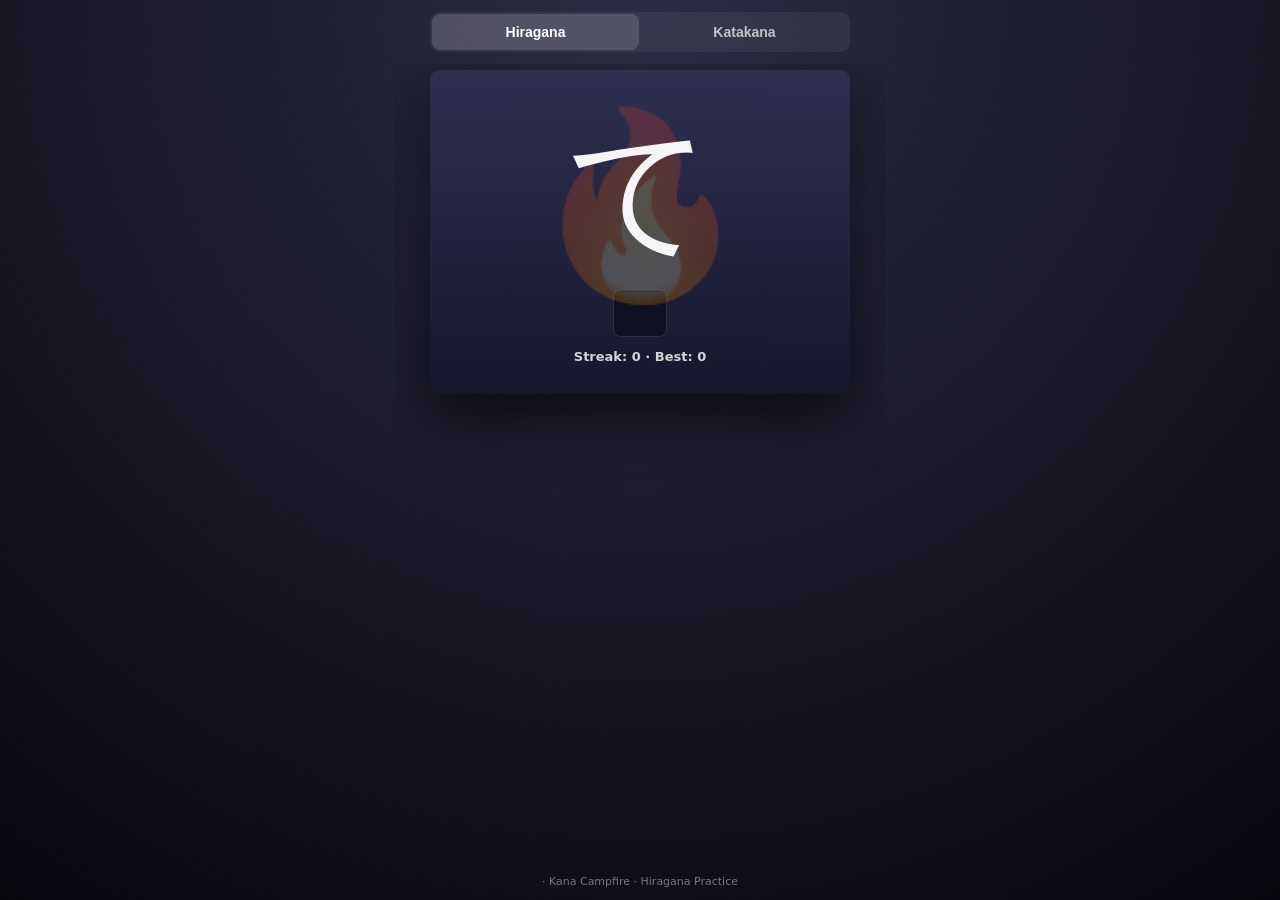
<file: index.html>
<!DOCTYPE html>
<html lang="en">
<head>
  <meta charset="UTF-8" />
  <meta name="viewport" content="width=device-width, initial-scale=1.0, maximum-scale=1.0, user-scalable=no" />
  <title>Kana Campfire</title>

  <style>
    :root {
      --safe-bottom: env(safe-area-inset-bottom);
    }

    * { box-sizing: border-box; }

    body {
      margin: 0;
      font-family: system-ui, -apple-system, BlinkMacSystemFont, sans-serif;
      background: radial-gradient(circle at top, #2b2b45, #08080f);
      color: #f5f5f7;
      min-height: 100dvh;
      overflow-x: hidden;
    }

    .app {
      min-height: 100dvh;
      display: flex;
      flex-direction: column;
      justify-content: flex-start;
      gap: 12px;
      padding: 12px 14px calc(12px + var(--safe-bottom));
    }

    /* Top bar */
    .top-bar {
      display: grid;
      grid-template-columns: 1fr 1fr;
      gap: 2px;
      width: 100%;
      max-width: 420px;
      margin: 0 auto;
      background: rgba(255,255,255,0.06);
      border-radius: 10px;
      padding: 2px;
    }

    .top-bar button {
      background: transparent;
      color: rgba(255,255,255,0.7);
      border: none;
      padding: 10px 6px;
      border-radius: 8px;
      font-size: 14px;
      font-weight: 600;
      white-space: nowrap;
      overflow: hidden;
      text-overflow: ellipsis;
      transition: background .2s ease, color .2s ease;
    }

    .top-bar button.active {
      background: rgba(255,255,255,0.14);
      color: #fff;
    }

    /* Arena */
    .arena {
      flex: 1;
      display: flex;
      align-items: flex-start;
      justify-content: center;
      overflow-y: auto;
      padding-top: 6px;
    }

    /* Card */
    .card {
      width: 100%;
      max-width: 420px;
      background: linear-gradient(180deg, #2f3050, #16162d);
      border-radius: 10px;
      padding: 28px 16px 24px;
      text-align: center;
      position: relative;
      overflow: hidden;
      box-shadow: 0 20px 60px rgba(0,0,0,0.6);
    }

    /* Status */
    .combo {
      position: absolute;
      top: 12px;
      right: 14px;
      font-size: 13px;
      opacity: 0;
      transform: scale(.9);
      transition: opacity .25s, transform .25s;
      color: #9dffb3;
      z-index: 5;
    }

    .combo.active { opacity: 1; transform: scale(1.25); }

    .boss {
      position: absolute;
      top: 12px;
      left: 14px;
      font-size: 12px;
      color: #ff7c7c;
      opacity: 0;
      transition: opacity .3s;
      z-index: 5;
    }

    .boss.active { opacity: 1; }

    /* Flame */
    .flame-bg {
      position: absolute;
      top: 42%;
      left: 50%;
      transform: translate(-50%, -50%);
      font-size: 180px;
      opacity: 0.22;
      pointer-events: none;
      z-index: 1;
      animation: flameIdle 2.4s ease-in-out infinite;
    }

    @keyframes flameIdle {
      0% { transform: translate(-50%, -50%) scale(1); opacity: 0.18; }
      50% { transform: translate(-50%, -50%) scale(1.1); opacity: 0.3; }
      100% { transform: translate(-50%, -50%) scale(1); opacity: 0.18; }
    }

    @keyframes flamePulse {
      0% { transform: translate(-50%, -50%) scale(1); }
      35% { transform: translate(-50%, -50%) scale(1.4); }
      100% { transform: translate(-50%, -50%) scale(1); }
    }

    .flame-pulse { animation: flamePulse 0.28s ease-out; }

    /* Kana */
    .kana {
      font-size: min(42vw, 120px);
      margin-bottom: 10px;
      position: relative;
      z-index: 4;
      transition: transform .15s ease;
    }

    .kana.pop { transform: scale(1.12); }

    /* Hint */
    .hint {
      position: absolute;
      inset: 0;
      display: flex;
      align-items: center;
      justify-content: center;
      font-size: min(24vw, 68px);
      opacity: 0;
      pointer-events: none;
      z-index: 3;
    }

    .hint.red { color: rgba(255, 90, 90, 0.65); }
    .hint.green { color: rgba(140, 255, 180, 0.55); }

    @keyframes hintFade {
      0% { opacity: 0; transform: scale(.8) translateY(18px); }
      30% { opacity: .6; transform: scale(1.15) translateY(0); }
      80% { opacity: .5; }
      100% { opacity: 0; transform: scale(1.2) translateY(-14px); }
    }

    /* Input */
    .input-zone {
      margin-top: 10px;
      display: flex;
      justify-content: center;
    }

    input {
      width: 4ch;
      padding: 10px 12px;
      border-radius: 8px;
      border: none;
      font-size: 22px;
      text-align: center;
      background: #0f1024;
      color: #fff;
      outline: none;
      box-shadow: inset 0 0 0 1px rgba(255,255,255,0.12);
    }

    .streak {
      margin-top: 12px;
      font-size: 13px;
      font-weight: 600;
      opacity: .85;
    }

    footer {
      text-align: center;
      opacity: .45;
      font-size: 11px;
    }

    .keyboard-open footer { display: none; }

    .shake { animation: shake .22s linear; }

    @keyframes shake {
      0% { transform: translateX(0); }
      25% { transform: translateX(-6px); }
      50% { transform: translateX(6px); }
      75% { transform: translateX(-4px); }
      100% { transform: translateX(0); }
    }

    /* Desktop polish */
    @media (min-width: 768px) {
      .app {
        max-width: 520px;
        margin: 0 auto;
      }

      .card {
        padding: 36px 24px 30px;
      }

      .kana {
        font-size: 128px;
      }

      input {
        font-size: 24px;
      }
    }
  </style>
</head>
<body>
  <div class="app">

    <div class="top-bar">
      <button id="hiraganaBtn" class="active">Hiragana</button>
      <button id="katakanaBtn">Katakana</button>
    </div>

    <div class="arena">
      <div class="card" id="card">
        <div class="combo" id="combo"></div>
        <div class="boss" id="boss">BOSS</div>
        <div class="flame-bg" id="flameBg">🔥</div>
        <div class="kana" id="kana">あ</div>
        <div class="hint" id="hint"></div>

        <div class="input-zone">
          <input id="answer" autocomplete="off" autocorrect="off" autocapitalize="none" spellcheck="false" inputmode="latin" maxlength="3" />
        </div>

        <div class="streak">Streak: <span id="streak">0</span> · Best: <span id="best">0</span></div>
      </div>
    </div>

    <footer id="footer">· Kana Campfire · Hiragana Practice</footer>
  </div>

  <script>
    const hiraganaCards = [
      { k:'あ', r:'a' },{ k:'い', r:'i' },{ k:'う', r:'u' },{ k:'え', r:'e' },{ k:'お', r:'o' },
      { k:'か', r:'ka' },{ k:'き', r:'ki' },{ k:'く', r:'ku' },{ k:'け', r:'ke' },{ k:'こ', r:'ko' },
      { k:'さ', r:'sa' },{ k:'し', r:'shi' },{ k:'す', r:'su' },{ k:'せ', r:'se' },{ k:'そ', r:'so' },
      { k:'た', r:'ta' },{ k:'ち', r:'chi' },{ k:'つ', r:'tsu' },{ k:'て', r:'te' },{ k:'と', r:'to' },
      { k:'な', r:'na' },{ k:'に', r:'ni' },{ k:'ぬ', r:'nu' },{ k:'ね', r:'ne' },{ k:'の', r:'no' },
      { k:'は', r:'ha' },{ k:'ひ', r:'hi' },{ k:'ふ', r:'fu' },{ k:'へ', r:'he' },{ k:'ほ', r:'ho' },
      { k:'ま', r:'ma' },{ k:'み', r:'mi' },{ k:'む', r:'mu' },{ k:'め', r:'me' },{ k:'も', r:'mo' },
      { k:'や', r:'ya' },{ k:'ゆ', r:'yu' },{ k:'よ', r:'yo' },
      { k:'ら', r:'ra' },{ k:'り', r:'ri' },{ k:'る', r:'ru' },{ k:'れ', r:'re' },{ k:'ろ', r:'ro' },
      { k:'わ', r:'wa' },{ k:'を', r:'wo' },{ k:'ん', r:'n' }
    ];

    const katakanaCards = hiraganaCards.map(c => ({ k: String.fromCharCode(c.k.charCodeAt(0) + 0x60), r: c.r }));

    let deck = hiraganaCards;
    let current = null;
    let streak = 0;
    let best = Number(localStorage.getItem('bestStreak') || 0);

    const kanaEl = document.getElementById('kana');
    const input = document.getElementById('answer');
    const streakEl = document.getElementById('streak');
    const bestEl = document.getElementById('best');
    const flame = document.getElementById('flameBg');
    const hint = document.getElementById('hint');
    const comboEl = document.getElementById('combo');
    const bossEl = document.getElementById('boss');
    const card = document.getElementById('card');

    bestEl.textContent = best;

    function pickCard() {
      current = deck[Math.floor(Math.random() * deck.length)];
      kanaEl.textContent = current.k;
      kanaEl.classList.remove('pop');
      void kanaEl.offsetWidth;
      kanaEl.classList.add('pop');
      input.value = '';
      input.focus();
    }

    function pulse() {
      flame.classList.remove('flame-pulse');
      void flame.offsetWidth;
      flame.classList.add('flame-pulse');
    }

    flame.addEventListener('animationend', e => {
      if (e.animationName === 'flamePulse') flame.classList.remove('flame-pulse');
    });

    function showHint(text, color) {
      hint.textContent = text;
      hint.className = 'hint ' + color;
      hint.style.animation = 'none';
      void hint.offsetHeight;
      hint.style.animation = 'hintFade 1.1s cubic-bezier(.15,.9,.2,1)';
    }

    function updateCombo() {
      if (streak >= 3) {
        comboEl.textContent = 'Combo x' + streak;
        comboEl.classList.add('active');
      } else comboEl.classList.remove('active');

      if (streak >= 20) bossEl.classList.add('active');
      else bossEl.classList.remove('active');
    }

    input.addEventListener('keydown', e => {
      if (e.key !== 'Enter') return;
      const val = input.value.trim().toLowerCase();

      if (val === current.r) {
        streak++;
        pulse();
        showHint(current.r, 'green');
      } else {
        streak = 0;
        showHint(current.r, 'red');
        card.classList.add('shake');
        setTimeout(() => card.classList.remove('shake'), 220);
      }

      if (streak > best) {
        best = streak;
        localStorage.setItem('bestStreak', best);
        bestEl.textContent = best;
      }

      streakEl.textContent = streak;
      updateCombo();
      pickCard();
    });

    document.getElementById('hiraganaBtn').onclick = () => {
      deck = hiraganaCards;
      document.getElementById('footer').textContent = '· Kana Campfire · Hiragana Practice';
      document.getElementById('hiraganaBtn').classList.add('active');
      document.getElementById('katakanaBtn').classList.remove('active');
      streak = 0; streakEl.textContent = 0; updateCombo(); pickCard();
    };

    document.getElementById('katakanaBtn').onclick = () => {
      deck = katakanaCards;
      document.getElementById('footer').textContent = '· Kana Campfire · Katakana Practice';
      document.getElementById('katakanaBtn').classList.add('active');
      document.getElementById('hiraganaBtn').classList.remove('active');
      streak = 0; streakEl.textContent = 0; updateCombo(); pickCard();
    };

    // Keyboard handling
    if (window.visualViewport) {
      visualViewport.addEventListener('resize', () => {
        const keyboardOpen = visualViewport.height < window.innerHeight - 100;
        document.body.classList.toggle('keyboard-open', keyboardOpen);
        const bottom = keyboardOpen
          ? (window.innerHeight - visualViewport.height) + 'px'
          : 'env(safe-area-inset-bottom)';
        document.documentElement.style.setProperty('--safe-bottom', bottom);
      });
    }

    pickCard();
  </script>
</body>
</html>
</file>
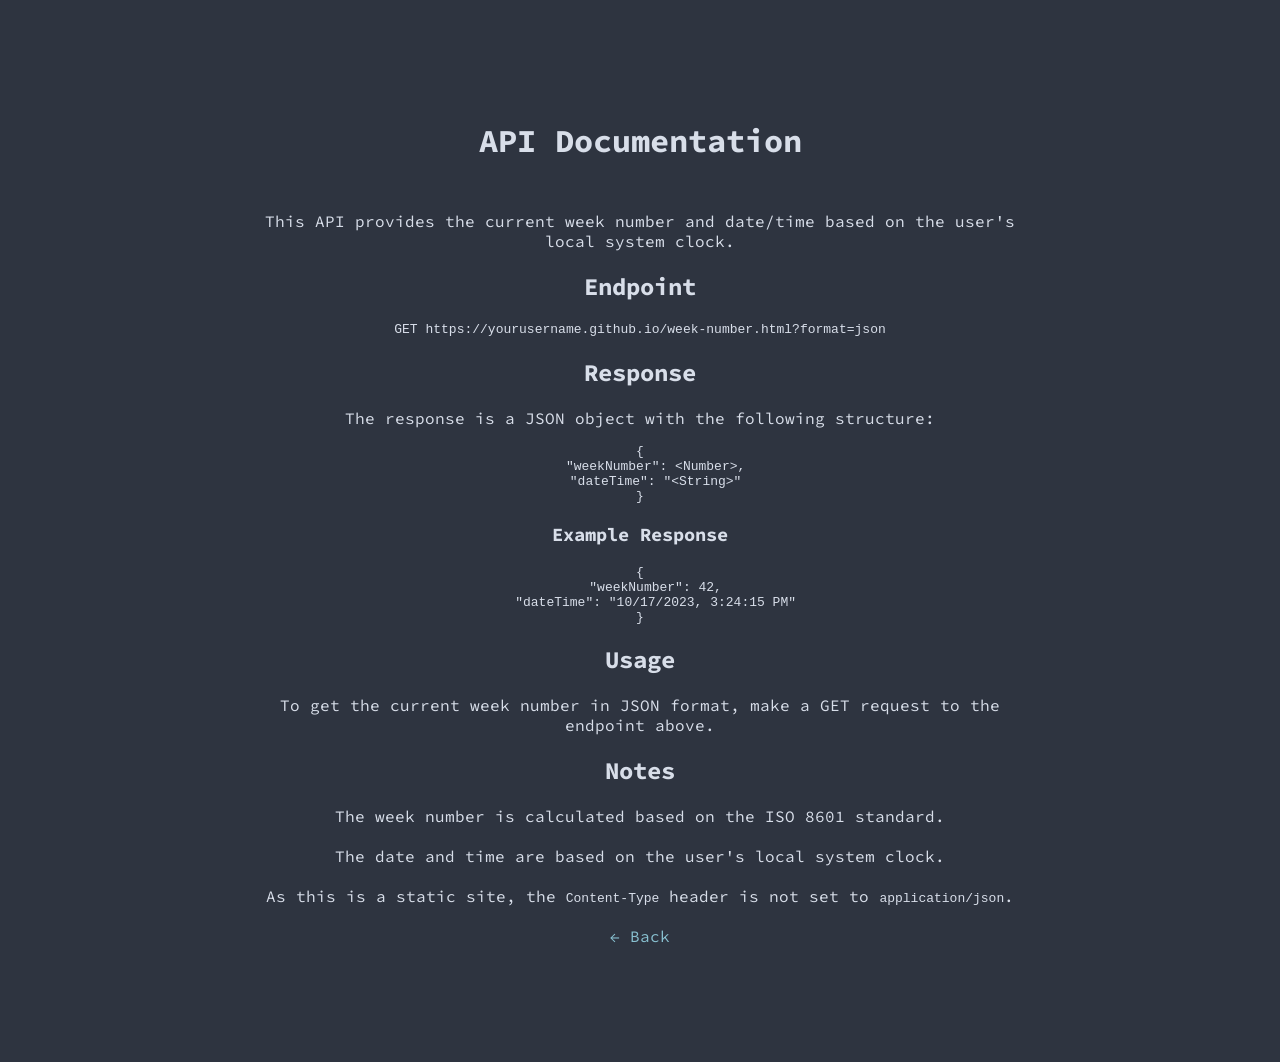
<file: api-docs.htm>
<!DOCTYPE html>
<html lang="en">
<head>
    <meta charset="UTF-8">
    <title>API Documentation - Week Number</title>
    <!-- Include Google Fonts -->
    <link href="https://fonts.googleapis.com/css2?family=Source+Code+Pro&display=swap" rel="stylesheet">
    <!-- Include CSS -->
    <link rel="stylesheet" href="style.css">
</head>
<body>
    <div class="container">
        <h1>API Documentation</h1>
        <p>This API provides the current week number and date/time based on the user's local system clock.</p>
        
        <h2>Endpoint</h2>
        <pre><code>GET https://yourusername.github.io/week-number.html?format=json</code></pre>

        <h2>Response</h2>
        <p>The response is a JSON object with the following structure:</p>
        <pre><code>{
    "weekNumber": &lt;Number&gt;,
    "dateTime": "&lt;String&gt;"
}</code></pre>

        <h3>Example Response</h3>
        <pre><code>{
    "weekNumber": 42,
    "dateTime": "10/17/2023, 3:24:15 PM"
}</code></pre>

        <h2>Usage</h2>
        <p>To get the current week number in JSON format, make a GET request to the endpoint above.</p>

        <h2>Notes</h2>
        <ul>
            <li>The week number is calculated based on the ISO 8601 standard.</li>
            <li>The date and time are based on the user's local system clock.</li>
            <li>As this is a static site, the <code>Content-Type</code> header is not set to <code>application/json</code>.</li>
        </ul>

        <p><a href="index.htm">← Back</a></p>
    </div>
</body>
</html>
</file>
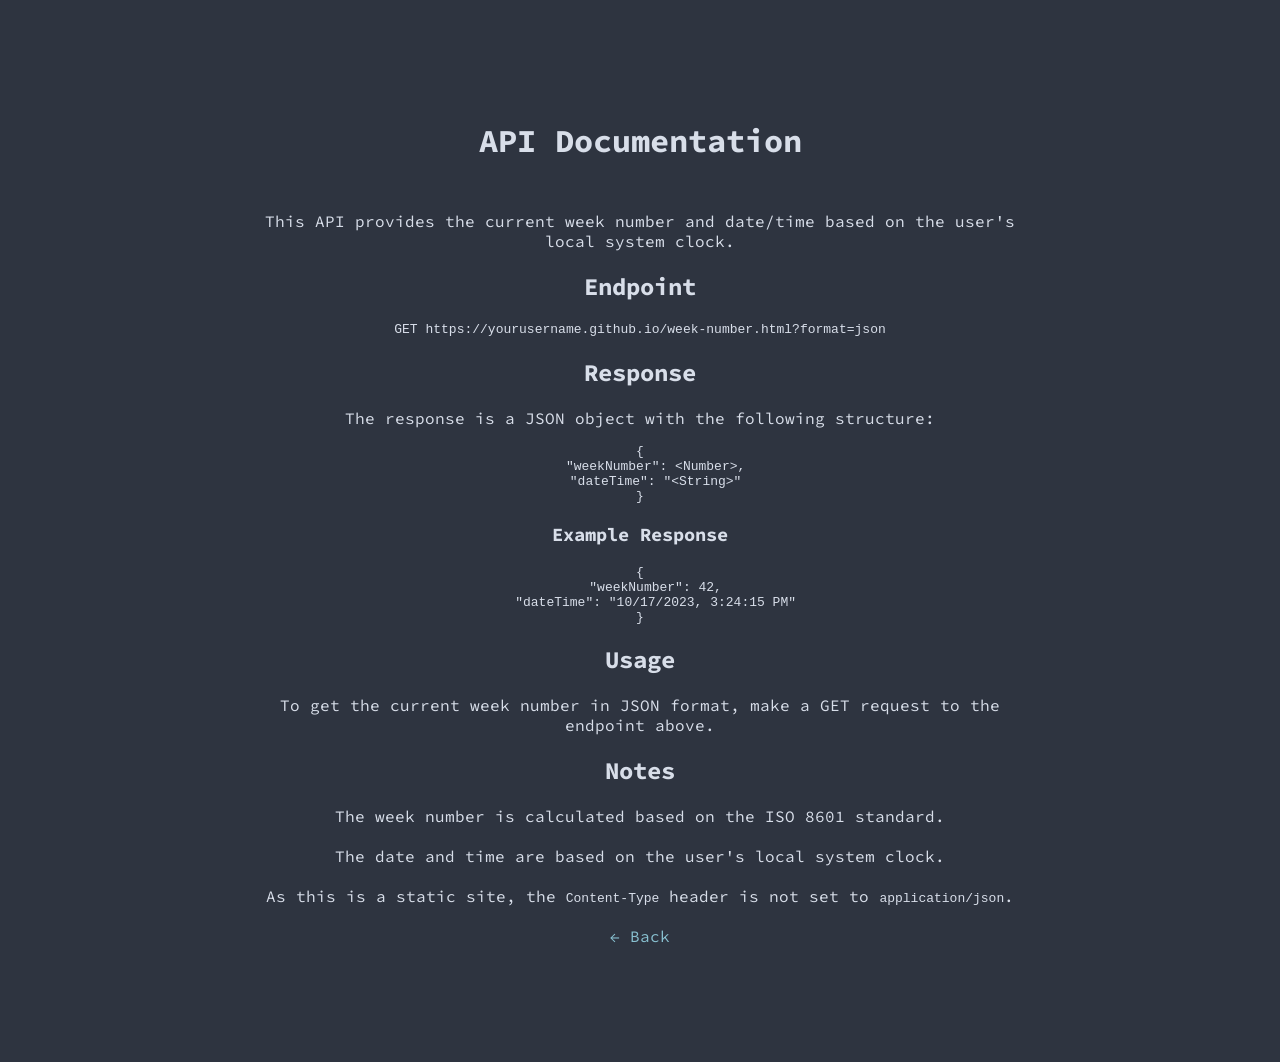
<file: api-docs.html>
<!DOCTYPE html>
<html lang="en">
<head>
    <meta charset="UTF-8">
    <title>API Documentation - Week Number Tool</title>
    <!-- Include Google Fonts -->
    <link href="https://fonts.googleapis.com/css2?family=Source+Code+Pro&display=swap" rel="stylesheet">
    <!-- Include CSS -->
    <link rel="stylesheet" href="style.css">
</head>
<body>
    <div class="container">
        <h1>API Documentation</h1>
        <p>This API provides the current week number and date/time based on the user's local system clock.</p>
        
        <h2>Endpoint</h2>
        <pre><code>GET https://yourusername.github.io/week-number.html?format=json</code></pre>

        <h2>Response</h2>
        <p>The response is a JSON object with the following structure:</p>
        <pre><code>{
    "weekNumber": &lt;Number&gt;,
    "dateTime": "&lt;String&gt;"
}</code></pre>

        <h3>Example Response</h3>
        <pre><code>{
    "weekNumber": 42,
    "dateTime": "10/17/2023, 3:24:15 PM"
}</code></pre>

        <h2>Usage</h2>
        <p>To get the current week number in JSON format, make a GET request to the endpoint above.</p>

        <h2>Notes</h2>
        <ul>
            <li>The week number is calculated based on the ISO 8601 standard.</li>
            <li>The date and time are based on the user's local system clock.</li>
            <li>As this is a static site, the <code>Content-Type</code> header is not set to <code>application/json</code>.</li>
        </ul>

        <p><a href="index.html">← Back</a></p>
    </div>
</body>
</html>
</file>
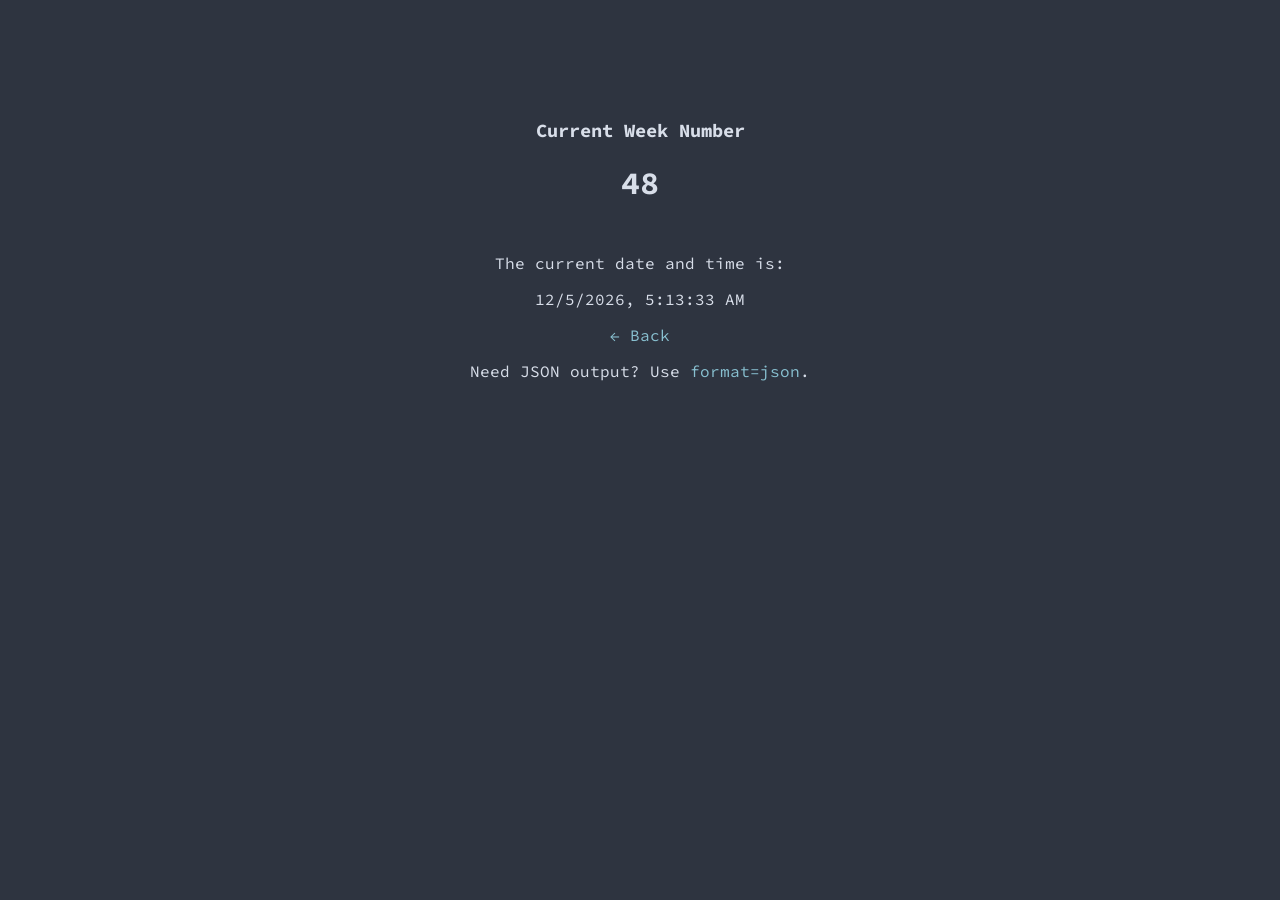
<file: week-number.htm>
<!DOCTYPE html>
<html lang="en">
<head>
    <meta charset="UTF-8">
    <title>Week Number</title>
    <!-- Include Google Fonts -->
    <link href="https://fonts.googleapis.com/css2?family=Source+Code+Pro&display=swap" rel="stylesheet">
    <!-- Include CSS -->
    <link rel="stylesheet" href="style.css">
</head>
<body>
    <div class="container">
        <h3>Current Week Number</h3>
        <h1 id="week-number">Loading...</h1>
        <p>The current date and time is:</p>
        <p id="date-time">Loading...</p>
        <p><a href="index.htm">← Back</a></p>
        <p>Need JSON output? Use <a href="?format=json">format=json</a>.</p>
    </div>

    <!-- Include the week-number.js script -->
    <script src="js/week-number.js"></script>
</body>
</html>
</file>
<file: style.css>
body {
    background-color: #2E3440;
    color: #D8DEE9; 
    font-family: 'Source Code Pro', monospace;
    margin: 0;
    padding: 0;
}

.container {
    max-width: 800px;
    margin: 0 auto; 
    text-align: center;
    padding: 100px 20px;
}

h1 {
    font-size: 2em;
    margin-bottom: 50px;
}

ul {
    list-style-type: none;
    padding: 0;
}

li {
    margin: 20px 0;
}

a {
    color: #88C0D0;
    text-decoration: none;
    font-size: 1em;
}

a:hover {
    text-decoration: underline;
}

.container a {
    color: #88C0D0;
    text-decoration: none;
    font-size: 1em;
}

.container a:hover {
    text-decoration: underline;
}
</file>
